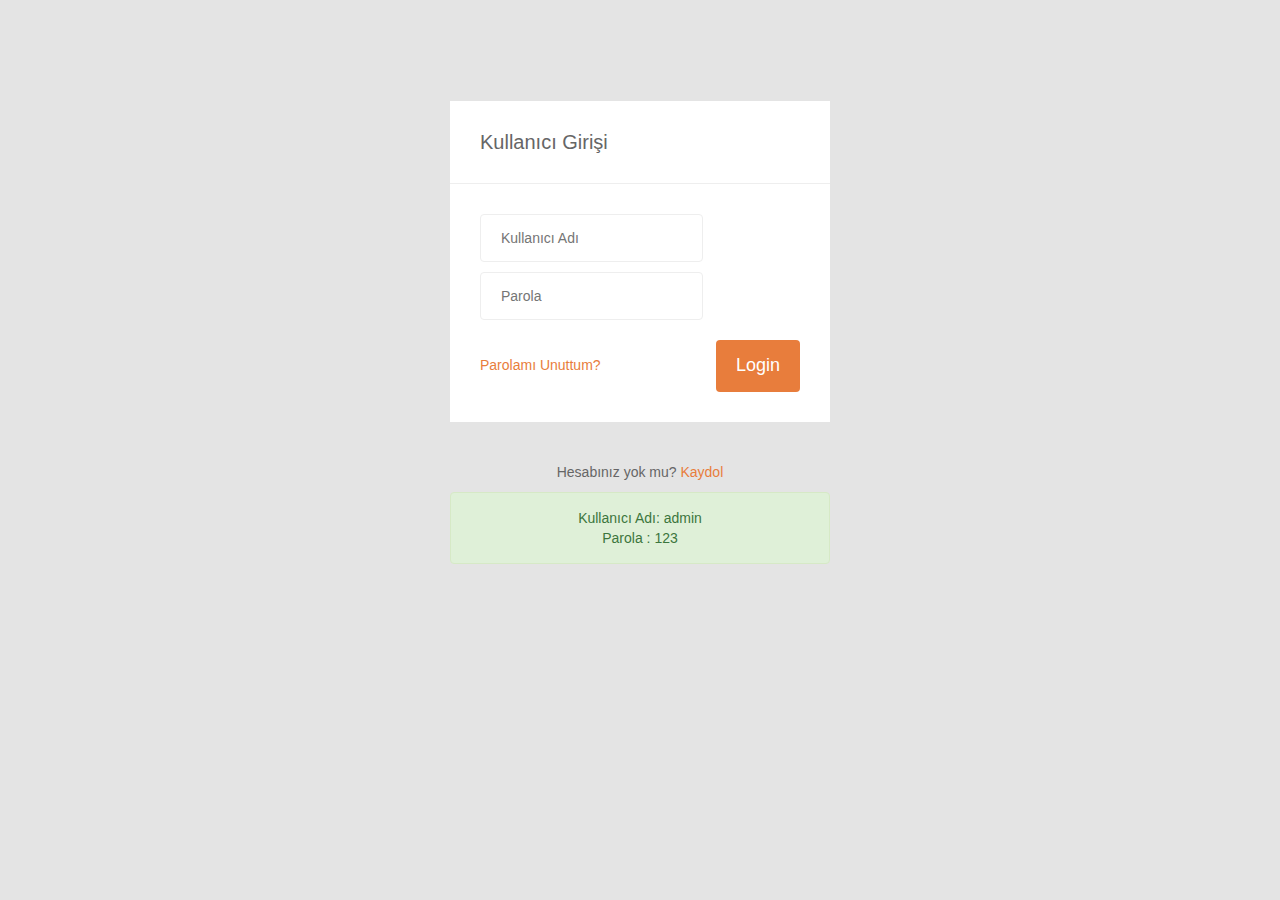
<file: index.html>
<!DOCTYPE html>
<html lang="en">


<meta http-equiv="content-type" content="text/html;charset=UTF-8" />


<head>
  <meta charset="utf-8">
  <meta http-equiv="X-UA-Compatible" content="IE=edge">
  <meta name="viewport" content="width=device-width, initial-scale=1">
  <title>Giriş</title>
  <script src="assets/js/jquery.min.js"></script>
  <script src="assets/js/bootstrap.min.js"></script>
  <script src="assets/js/formplexy-validation.js"></script>
  <link rel="stylesheet" href="assets/css/bootstrap.min.css">
  <link rel="stylesheet" href="assets/css/formplexy-bootstrap-light.css">
  <link rel="stylesheet" href="assets/css/iconfont.css">
</head>

<body>

  <div class="container formplexy">
    <div class="row">
      <div class="col-lg-4 col-lg-push-4 col-md-6 col-md-push-3 col-sm-8 col-sm-push-2 col-xs-12 logo">
      </div>
    </div>
    <div class="row">
      <div class="form-base col-lg-4 col-lg-push-4 col-md-6 col-md-push-3 col-sm-8 col-sm-push-2 col-xs-12">
        <header>
          <h1>Kullanıcı Girişi</h1>
        </header>
        <section>
          <form id = "form_id" method = "post" name = "myform">
            <div class="clearfix"></div>

            <div class="input-group login-username">
              <div class="input-group-addon">Kullanıcı Adı</div><input type="text" placeholder="Kullanıcı Adı" name="login-username" id="login-username">
              <span
                aria-hidden="true" id="status-username" class="status-icon"></span>
            </div>
            <div class="input-group login-password">
              <div class="input-group-addon">Parola</div><input type="password" placeholder="Parola" name="login-password" id="login-password"><span aria-hidden="true"
                id="status-password" class="status-icon"></span></div>
            <div class="row section-action">
              <div class="col-xs-8">
                <a class="forgotten-password-trigger custom-color">Parolamı Unuttum?</a>
              </div>
              <div class="col-xs-4">
                <input class="btn primary pull-right custom-color-back" type="button" value="Login" id="submit" onclick="validate()"/>
              </div>
            </div>
          </form>
        </section>
        <section class="forgotten-password">
          <form action="#" method="post" id="forgotten-password-form">
            <div class="input-group col-sm-7 col-xs-12 login-forgotten-password"><input type="text" placeholder="Email" name="login-forgotten-password" id="login-forgotten-password"><span aria-hidden="true"
                id="status-forgotten-password" class="status-icon"></span></div>
            <button class="btn primary col-sm-4 col-sm-push-1 col-xs-12 custom-color-back">Gönder</button>
          </form>
          <p>E-Posta'na sıfırlanmış bir parola gonderiyoruz...</p>
          <div class="clearfix"></div>
        </section>

      </div>
    </div>
    <div class="row">

      <div class="account-switch col-lg-4 col-lg-push-4 col-md-6 col-md-push-3 col-sm-8 col-sm-push-2 col-xs-12 text-center">
      
        <p>Hesabınız yok mu? <a href="signup.html" class="custom-color">Kaydol</a></p> 
         <div id="note">
          <div class="alert alert-success" role="alert" style="text-align: center;">Kullanıcı Adı: admin <br> Parola : 123</div>
        </div>
      </div>
    </div>
  </div>
<script
  src="https://code.jquery.com/jquery-3.2.1.js"
  integrity="sha256-DZAnKJ/6XZ9si04Hgrsxu/8s717jcIzLy3oi35EouyE="
  crossorigin="anonymous"></script>
  <script>
var attempt = 3; //Variable to count number of attempts
//Below function Executes on click of login button
function validate(){
  var username = document.getElementById("login-username").value;
  var password = document.getElementById("login-password").value;
  if ( username == "admin" && password == "123"){
    
    window.location = "index.html"; //redirecting to other page
    return false;
  }
  else{
    attempt --;//Decrementing by one
    alert("Kullanıcı adı ve parolanınzı kontrol Ediniz...");
    
    //Disabling fields after 3 attempts
    if( attempt == 0){
      document.getElementById("login-username").disabled = true;
      document.getElementById("login-password").disabled = true;
      document.getElementById("submit").disabled = true;
      return false;
    }
  }
}
  </script>
</body>

</html>
</file>
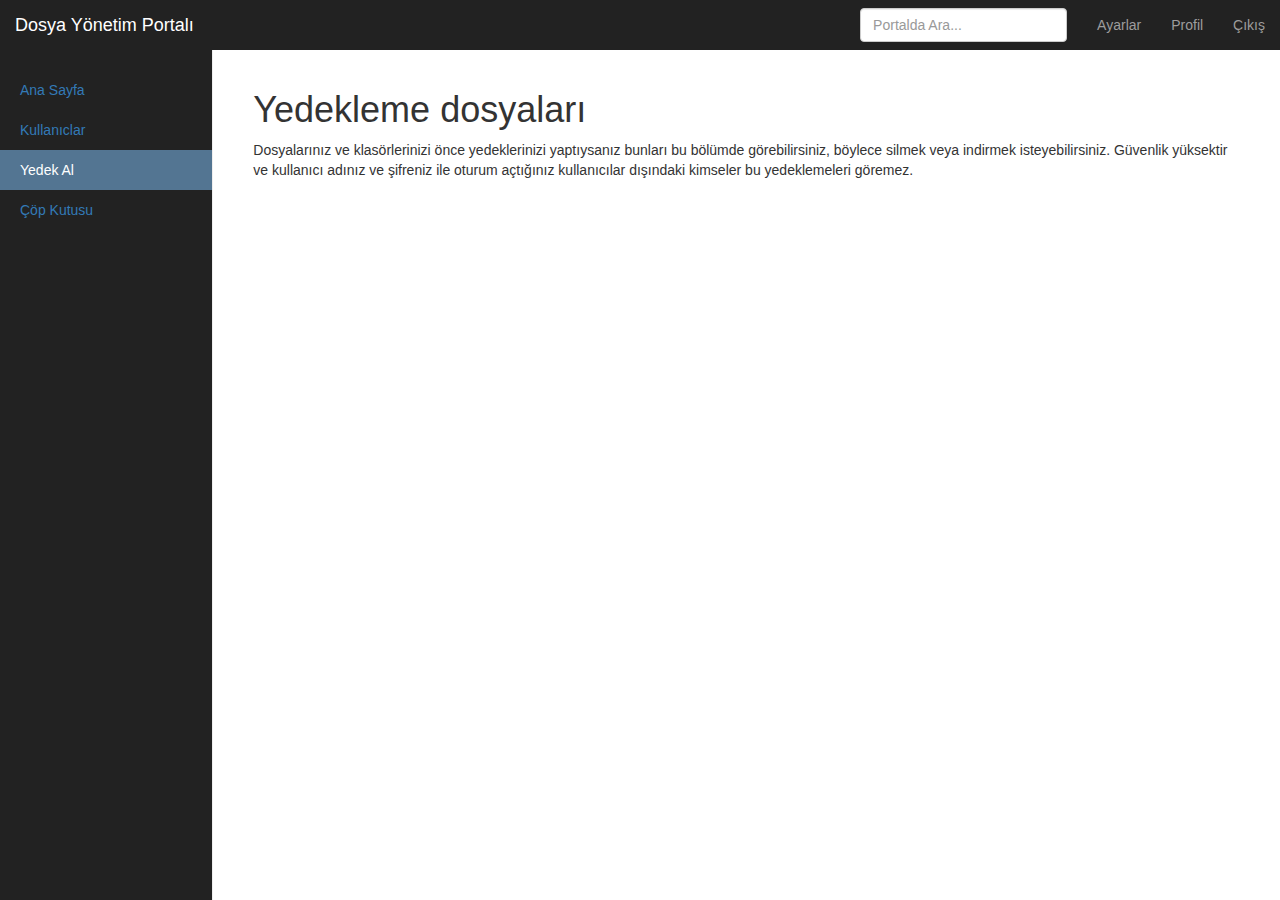
<file: BackUp.html>
<!DOCTYPE html>
<!-- saved from url=(0053)https://getbootstrap.com/docs/3.3/examples/dashboard/ -->
<html lang="en">

<head>
    <meta http-equiv="Content-Type" content="text/html; charset=UTF-8">

    <meta http-equiv="X-UA-Compatible" content="IE=edge">
    <meta name="viewport" content="width=device-width, initial-scale=1">
    <meta name="description" content="">
    <meta name="author" content="">
    <link rel="icon" href="https://getbootstrap.com/docs/3.3/favicon.ico">

    <title>Dosya Yönetim Portalı</title>
    <link href="./css/bootstrap.min.css" rel="stylesheet">
    <link href="./css/ie10-viewport-bug-workaround.css" rel="stylesheet">
    <link href="./css/dashboard.css" rel="stylesheet">
    
    <script src="js/jquery-3.2.1.min.js"></script>
    <script src="js/jqueryFileTree.js"></script>
    <script type="text/javascript" src="js/jquery-1.11.1.js"></script>
    <script src="js/jquery-migrate-1.2.1.min.js"></script>
    <script type="text/javascript" src="js/dmuploader.min.js"></script>
    <script type="text/javascript" src="js/bootstrap.js"></script>
    <script type="text/javascript" src="js/jquery.fancybox.pack.js"></script>
    <script type="text/javascript" src="js/jstree.js"></script>
<script type="text/javascript" src="js/filemanager.js"></script>

    <link rel="stylesheet" href="css/style.css">
    <style id="style-1-cropbar-clipper">
        .en-markup-crop-options {
            top: 18px !important;
            left: 50% !important;
            margin-left: -100px !important;
            width: 200px !important;
            border: 2px rgba(255, 255, 255, .38) solid !important;
            border-radius: 4px !important;
        }
        .en-markup-crop-options div div:first-of-type {
            margin-left: 0px !important;
        }
    </style>
</head>
<body>
    <nav class="navbar navbar-inverse navbar-fixed-top">
        <div class="container-fluid">
            <div class="navbar-header">
                <button type="button" class="navbar-toggle collapsed" data-toggle="collapse" data-target="#navbar" aria-expanded="false"
                    aria-controls="navbar">
            <span class="sr-only">Toggle navigation</span>
            <span class="icon-bar"></span>
            <span class="icon-bar"></span>
            <span class="icon-bar"></span>
          </button>
                <a class="navbar-brand">Dosya Yönetim Portalı</a>
            </div>
            <div id="navbar" class="navbar-collapse collapse">
                <ul class="nav navbar-nav navbar-right">
                    <li><a href="">Ayarlar</a></li>
                    <li><a href="">Profil</a></li>
                    <li><a href="/login.html">Çıkış</a></li>
                </ul>
                <form class="navbar-form navbar-right">
                    <input type="text" class="form-control" placeholder="Portalda Ara...">
                </form>
            </div>
        </div>
    </nav>

    <div class="container-fluid">
        <div class="row">
            <div class="col-sm-3 col-md-2 sidebar">
                <ul class="nav nav-sidebar">
                    <li ><a href="index.html">Ana Sayfa</a></li>
                    <li><a href="kullanicilar.html">Kullanıclar</a></li>
                    <li class="active"><a href="BackUp.html">Yedek Al <span class="sr-only">(current)</span></a></li>
                    <li><a href="">Çöp Kutusu</a></li>
                </ul>
            </div>
            </div>
            </div>
            <div class="col-sm-9 col-sm-offset-3 col-md-10 col-md-offset-2 main">
                    <h1>Yedekleme dosyaları</h1> 
                    <p> Dosyalarınız ve klasörlerinizi önce yedeklerinizi yaptıysanız bunları bu bölümde görebilirsiniz, böylece silmek veya indirmek isteyebilirsiniz. Güvenlik yüksektir ve kullanıcı adınız ve şifreniz ile oturum açtığınız kullanıcılar dışındaki kimseler bu yedeklemeleri göremez. </p>
            </div>



</body>


</html>
</file>
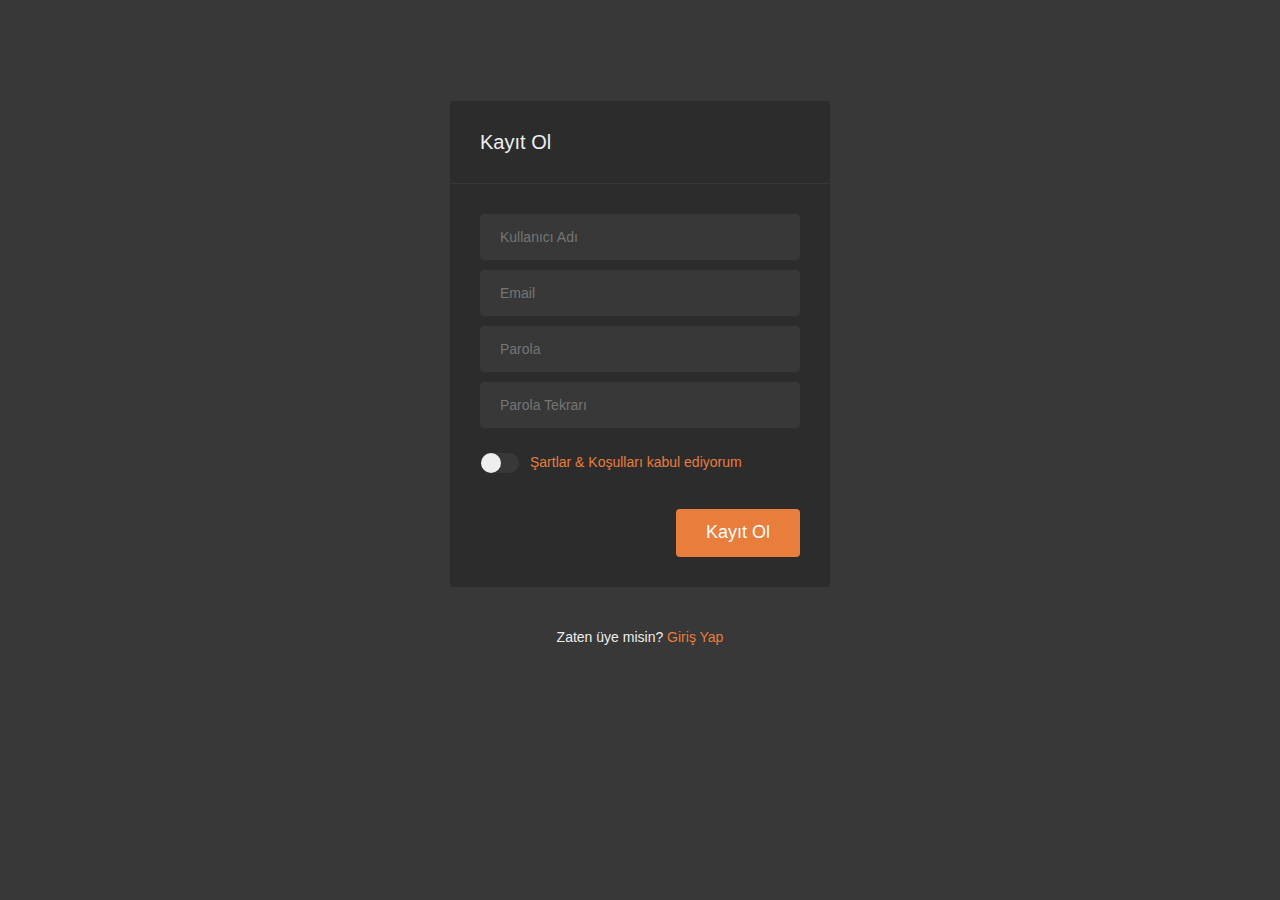
<file: signup.html>
<!DOCTYPE html>
<html lang="en">
<meta http-equiv="content-type" content="text/html;charset=UTF-8" />
<head>
  <meta charset="utf-8">
  <meta http-equiv="X-UA-Compatible" content="IE=edge">
  <meta name="viewport" content="width=device-width, initial-scale=1">
  <title>Kayıt Ol</title>
  <script src="assets/js/jquery.min.js"></script>
  <script src="assets/js/bootstrap.min.js"></script>
  <script src="assets/js/formplexy-validation.js"></script>

  <!-- CSS -->
  <link rel="stylesheet" href="assets/css/bootstrap.min.css">
  <link rel="stylesheet" href="assets/css/formplexy-bootstrap-dark.css">
  <link rel="stylesheet" href="assets/css/iconfont.css">
</head>

<body>

  <div class="container formplexy">
    <div class="row">
      <div class="col-lg-4 col-lg-push-4 col-md-6 col-md-push-3 col-sm-8 col-sm-push-2 col-xs-12 logo">
      </div>
    </div>
    <div class="row">
      <div class="form-base col-lg-4 col-lg-push-4 col-md-6 col-md-push-3 col-sm-8 col-sm-push-2 col-xs-12">
        <header>
          <h1>Kayıt Ol</h1>
        </header>

        <section>
          <form action="" method="post" id="signup-form">
            <div class="clearfix"></div>
            <div class="input-group signup-name">
              <div class="input-group-addon">Kullanıcı Adı</div><input type="text" placeholder="Kullanıcı Adı" name="signup-name" id="signup-name"><span aria-hidden="true"
                id="status-name" class="status-icon"></span></div>
            <div class="input-group signup-email">
              <div class="input-group-addon">Email</div><input type="text" placeholder="Email" name="signup-email" id="signup-email"><span aria-hidden="true"
                id="status-email" class="status-icon"></span></div>
            <div class="input-group signup-password">
              <div class="input-group-addon">Parola</div><input type="password" placeholder="Parola" name="signup-password" id="signup-password">
              <span
                aria-hidden="true" id="status-password" class="status-icon"></span>
            </div>
            <div class="input-group signup-repassword">
              <div class="input-group-addon">Parola Tekrarı</div><input type="password" placeholder="Parola Tekrarı" name="signup-repassword" id="signup-repassword">
              <span
                aria-hidden="true" id="status-repassword" class="status-icon"></span>
            </div>
            <div class="input-group">
              <div class="checkbox-custom">
                <input type="checkbox" name="signup-agree" id="signup-agree" class="toggle toggle-round">
                <label for="signup-agree"></label>
              </div>
              <label for="signup-agree"><a href="#" data-toggle="modal" data-target="#terms_and_conditions_modal" class="custom-color">Şartlar & Koşulları kabul ediyorum</a></label>
              <span
                aria-hidden="true" id="status-agree" class="status-icon"></span>
            </div>
            <div class="clearfix"></div>

            <div class="row section-action">
              <div class="col-xs-4 pull-right">
                <button class="btn primary pull-right custom-color-back">Kayıt Ol</button>
              </div>
            </div>
          </form>
        </section>

      </div>
    </div>
    <div class="row">
      <div class="account-switch col-lg-4 col-lg-push-4 col-md-6 col-md-push-3 col-sm-8 col-sm-push-2 col-xs-12 text-center">
        <p>Zaten üye misin? <a href="login.html" class="custom-color">Giriş Yap</a></p>
      </div>
    </div>

    <div class="modal fade" id="terms_and_conditions_modal" tabindex="-1" role="dialog" aria-labelledby="terms_and_conditions_modal_label"
      aria-hidden="true">
      <div class="modal-dialog">
        <div class="modal-content">
          <div class="modal-header">
            <button type="button" class="close" data-dismiss="modal"><span aria-hidden="true">&times;</span><span class="sr-only">Close</span></button>
            <h4 class="modal-title" id="terms_and_conditions_modal_label">Terms and conditions</h4>
          </div>
          <div class="modal-body">
            <p>
              Lorem ipsum dolor sit amet, consectetur adipiscing elit. Maecenas ante ipsum, pellentesque vel velit non, iaculis condimentum
              orci. Nullam turpis dolor, aliquet elementum mi eget, sagittis pharetra elit. Aenean blandit erat lacus, nec
              semper ipsum tempus a. Etiam non enim in turpis mollis aliquet. Suspendisse sagittis metus ac nibh venenatis
              elementum. Curabitur pretium nibh enim, sed fermentum ipsum porta sit amet. Maecenas laoreet finibus est aliquam
              laoreet. Etiam eros diam, condimentum a placerat ultrices, vestibulum at est. Duis at fringilla ante. Nullam
              ut est ac risus iaculis porttitor.
              <br /><br /> Nulla feugiat lorem non nunc fringilla, a interdum dolor egestas. Integer quis semper diam. Mauris
              quam odio, cursus vel lectus at, mattis sodales neque. Aliquam et arcu mauris. Aliquam dapibus, nulla et consequat
              dignissim, augue enim efficitur erat, consectetur efficitur ipsum dui sed augue. Sed quis risus massa. Nullam
              non ex bibendum, tincidunt ipsum id, hendrerit lacus.
              <br /><br /> Sed id lectus sed mauris dictum auctor feugiat et justo. Cras in neque non sapien cursus lobortis
              sit amet viverra velit. Nam accumsan, libero at congue consectetur, dolor tortor mattis felis, sed mollis nunc
              nibh sit amet enim. Aliquam commodo feugiat facilisis. Mauris ullamcorper blandit congue. Nulla in dolor eros.
              Cras non est aliquet, faucibus diam facilisis, aliquam purus. Quisque varius aliquam odio, vel consectetur
              orci iaculis eu. Nunc eu gravida diam. Donec semper mauris felis. Donec sit amet tristique enim, sit amet placerat
              ipsum. Donec facilisis volutpat magna non dictum.
            </p>
          </div>
        </div>
      </div>
    </div>

  </div>

</body>


</html>
</file>
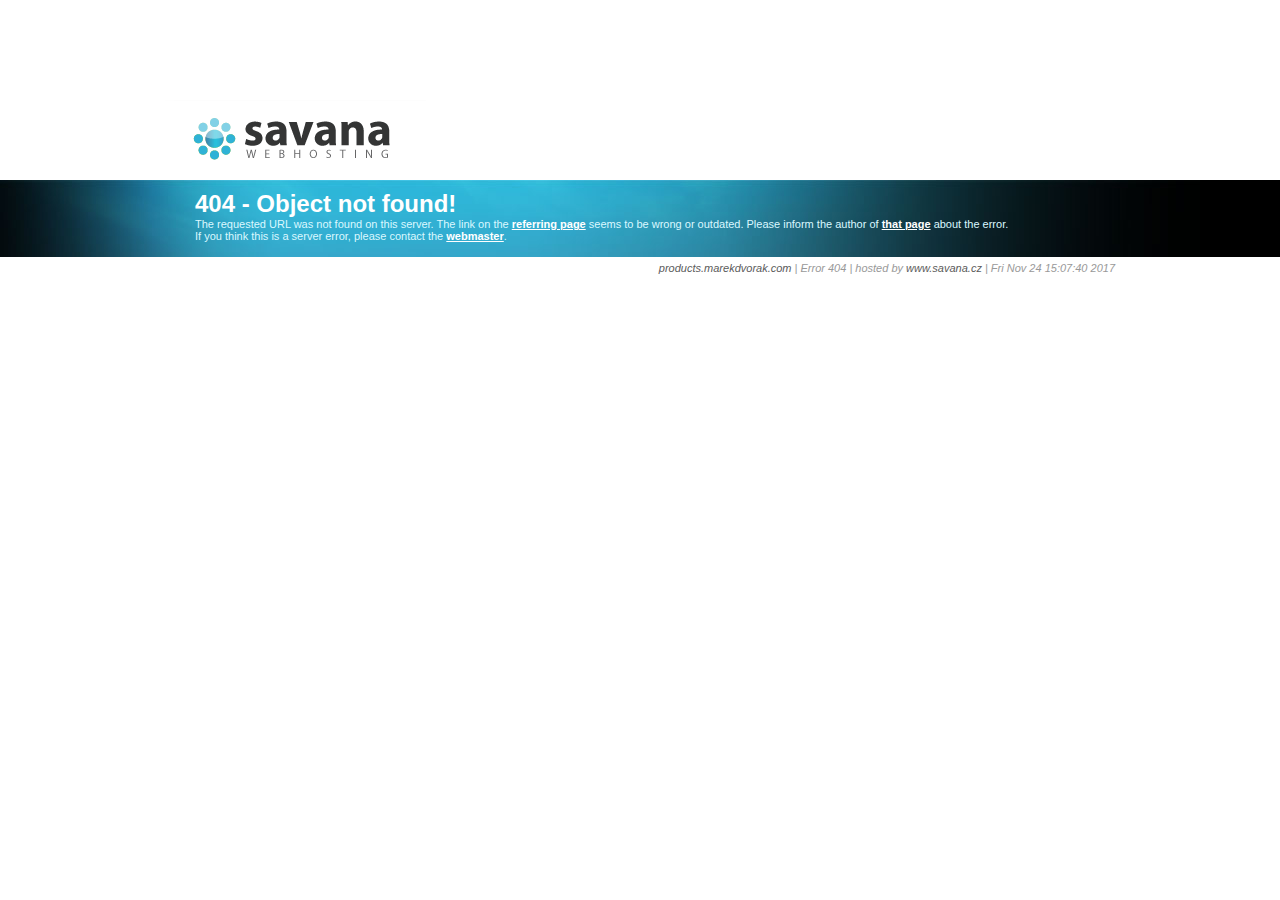
<file: assets/fonts/glyphicons-halflings-regular-2.html>
<?xml version="1.0" encoding="UTF-8"?>
<!DOCTYPE html PUBLIC "-//W3C//DTD XHTML 1.0 Strict//EN" "http://www.w3.org/TR/xhtml1/DTD/xhtml1-strict.dtd">
  <html xmlns="http://www.w3.org/1999/xhtml" lang="cs" xml:lang="cs">
    <head>

      <title>Savana.cz - Object not found!</title>
      <link rev="made" href="mailto:mark@hipstacowboys.com" />

      <meta http-equiv="Content-Type" content="text/html; charset=(none)" />
      <meta lang="cs" name="description" content="Webhosting Savana.cz nabízí nejlevnější multi webhosting za nízké ceny s neomezeným počtem domén 2. řádu. Internetový obchod zdarma." />
      <meta content="never" name="expires" />
      <meta content="7 Days" name="revisit-after" />
      <meta content="czech" name="language" />
      <meta content="global" name="distribution" />
      <meta content="INDEX,FOLLOW,ALL" name="robots" />
      
      <meta content="Completed" name="document-class" />
      <meta content="WebHosting" name="document-classification" />
      <meta content="document" name="resource-type" />
      
      <meta content="Public Domain" name="document-rights" />
      <meta content="Public" name="document-type" />
      <meta content="Dynamic" name="document-state" />
      <meta content="Public" name="cache-control" />
      <meta content="General" name="document-rating" />
      <meta content="Global" name="document-distribution" />
      <meta name="Keywords" content="hosting,webhosting,web-hosting,domena,registrace domeny,php,mysql,SSL" lang="cs" />
      <meta name="Keywords" content="hosting,webhosting,web-hosting,domain,domain registration,php,mysql,SSL"  lang="en" />
      <meta name="cache-control" content="public" />
      <style type="text/css"><!--/*--><![CDATA[/*><!--*/
        html,body,img,hr,p,ul,ol,li,li,dd,dt,dl,form{margin:0;  padding:0;}
        body{color:#333333;  text-align:center;  background:#FFF;  font:11px arial,helvetica,sans-serif;}
        #logo{text-align:left;  margin:0 auto;  width:950px;  margin-top:100px;}
        #bg{text-align:center;  background:url('[data-uri]') #000 no-repeat;}
        #bg-text{text-align:left;  margin:0 auto;  width:950px;  color:#FFF;}
        #bg-text-in{padding: 10px 30px 15px 30px;}
        #bg-text p{color:#dbf8ff;}
        #bg-text p a{color:#FFF;  font-weight:bold;}
        #bg-text h1{margin:0;  padding:0;  font-size:24px;}
        h2{margin:0;  padding:0;font:bold 14px Arial;}
        #content{text-align:left;  margin:0 auto;  width:950px;  border-bottom:1px solid #CCC;}
        #content-in{padding:20px 30px;}
        ul li{list-style:none outside;  line-height:18px;  margin-bottom:15px;  padding-left:25px;  background-image:url(open.gif);  background-repeat:no-repeat;}
        li#open{background-image:url(open.gif);}
        li#close{background-image:url(close.gif);}
        h2 a{color:#208ba9;}
        #footer{margin:0 auto;  width:950px;  padding:5px 0px;  color:#999999;  font-style:italic;  text-align:right;}
        #footer a{text-decoration: none; color: #5b5b5b;}
        #footer a:hover{text-decoration: none; color: #0091ca;}
        a img{border:0 none;}
        code {font: 11px arial,helvetica,sans-serif; font-style: normal; font-weight: bold;}
      /*]]>*/--></style>
    </head>
    <body>
      <div id="logo">
        <a href="http://www.savana.cz/"><img src="[data-uri]" alt="logo" /></a>
      </div>
      <div id="bg">
      <div id="bg-text">
        <div id="bg-text-in">
          <h1>404 - Object not found!</h1>
          <p>

    The requested URL was not found on this server.

  

    The link on the
    <a href="http://products.marekdvorak.com/formplexy/assets/css/bootstrap.min.css">referring
    page</a> seems to be wrong or outdated. Please inform the author of
    <a href="http://products.marekdvorak.com/formplexy/assets/css/bootstrap.min.css">that page</a>
    about the error.

  

            <br />
            If you think this is a server error, please contact
the <a href="mailto:mark@hipstacowboys.com">webmaster</a>.

          </p>
        </div>
      </div>
    </div>
    <div id="footer">
      <address>
        <a href="/">products.marekdvorak.com</a>&nbsp;|&nbsp;Error 404&nbsp;|&nbsp;hosted by <a href="http://www.savana.cz">www.savana.cz</a>&nbsp;|&nbsp;Fri Nov 24 15:07:40 2017
      </address>
    </div>
  </body>
</html>
</file>
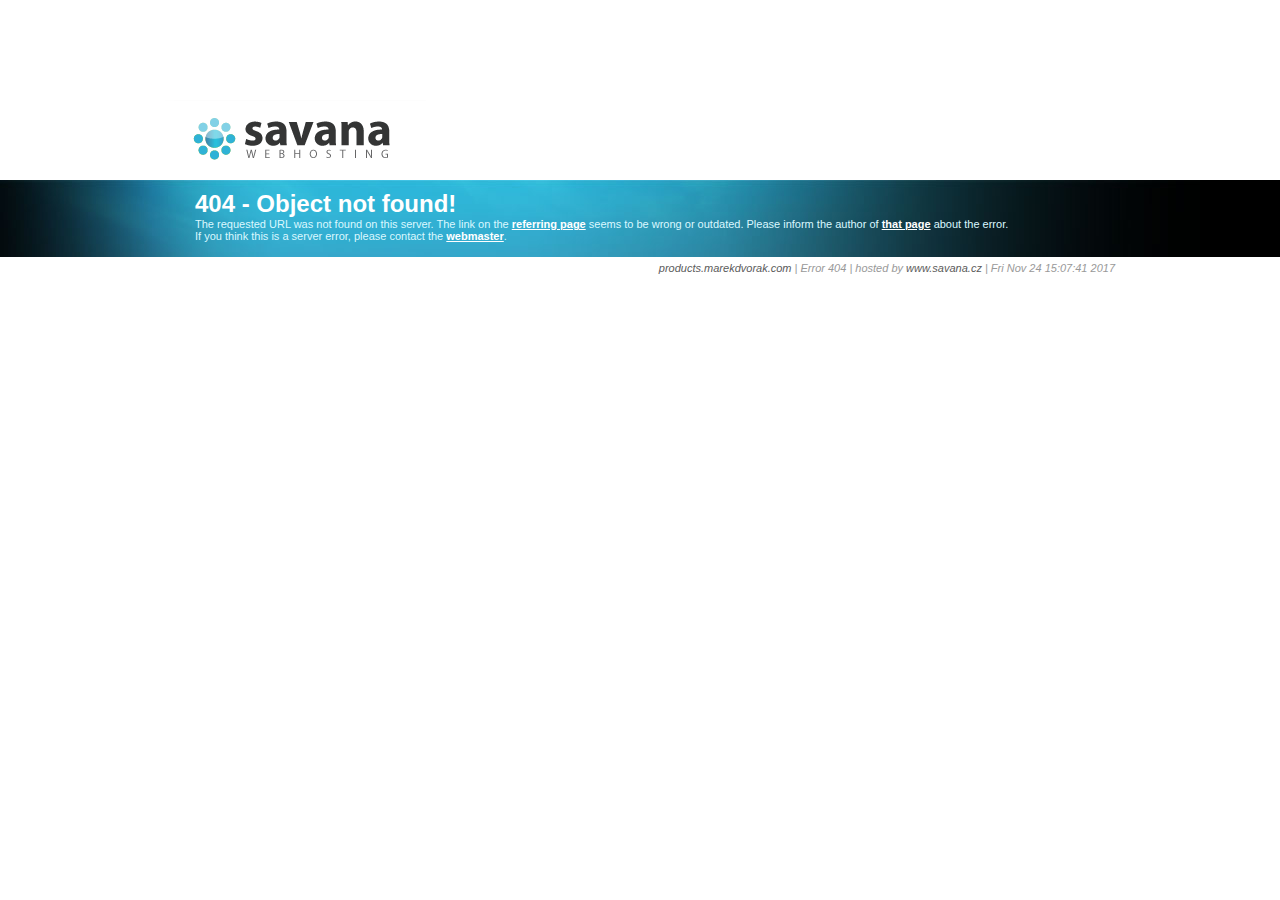
<file: assets/fonts/glyphicons-halflings-regular-4.html>
<?xml version="1.0" encoding="UTF-8"?>
<!DOCTYPE html PUBLIC "-//W3C//DTD XHTML 1.0 Strict//EN" "http://www.w3.org/TR/xhtml1/DTD/xhtml1-strict.dtd">
  <html xmlns="http://www.w3.org/1999/xhtml" lang="cs" xml:lang="cs">
    <head>

      <title>Savana.cz - Object not found!</title>
      <link rev="made" href="mailto:mark@hipstacowboys.com" />

      <meta http-equiv="Content-Type" content="text/html; charset=(none)" />
      <meta lang="cs" name="description" content="Webhosting Savana.cz nabízí nejlevnější multi webhosting za nízké ceny s neomezeným počtem domén 2. řádu. Internetový obchod zdarma." />
      <meta content="never" name="expires" />
      <meta content="7 Days" name="revisit-after" />
      <meta content="czech" name="language" />
      <meta content="global" name="distribution" />
      <meta content="INDEX,FOLLOW,ALL" name="robots" />
      
      <meta content="Completed" name="document-class" />
      <meta content="WebHosting" name="document-classification" />
      <meta content="document" name="resource-type" />
      
      <meta content="Public Domain" name="document-rights" />
      <meta content="Public" name="document-type" />
      <meta content="Dynamic" name="document-state" />
      <meta content="Public" name="cache-control" />
      <meta content="General" name="document-rating" />
      <meta content="Global" name="document-distribution" />
      <meta name="Keywords" content="hosting,webhosting,web-hosting,domena,registrace domeny,php,mysql,SSL" lang="cs" />
      <meta name="Keywords" content="hosting,webhosting,web-hosting,domain,domain registration,php,mysql,SSL"  lang="en" />
      <meta name="cache-control" content="public" />
      <style type="text/css"><!--/*--><![CDATA[/*><!--*/
        html,body,img,hr,p,ul,ol,li,li,dd,dt,dl,form{margin:0;  padding:0;}
        body{color:#333333;  text-align:center;  background:#FFF;  font:11px arial,helvetica,sans-serif;}
        #logo{text-align:left;  margin:0 auto;  width:950px;  margin-top:100px;}
        #bg{text-align:center;  background:url('[data-uri]') #000 no-repeat;}
        #bg-text{text-align:left;  margin:0 auto;  width:950px;  color:#FFF;}
        #bg-text-in{padding: 10px 30px 15px 30px;}
        #bg-text p{color:#dbf8ff;}
        #bg-text p a{color:#FFF;  font-weight:bold;}
        #bg-text h1{margin:0;  padding:0;  font-size:24px;}
        h2{margin:0;  padding:0;font:bold 14px Arial;}
        #content{text-align:left;  margin:0 auto;  width:950px;  border-bottom:1px solid #CCC;}
        #content-in{padding:20px 30px;}
        ul li{list-style:none outside;  line-height:18px;  margin-bottom:15px;  padding-left:25px;  background-image:url(open.gif);  background-repeat:no-repeat;}
        li#open{background-image:url(open.gif);}
        li#close{background-image:url(close.gif);}
        h2 a{color:#208ba9;}
        #footer{margin:0 auto;  width:950px;  padding:5px 0px;  color:#999999;  font-style:italic;  text-align:right;}
        #footer a{text-decoration: none; color: #5b5b5b;}
        #footer a:hover{text-decoration: none; color: #0091ca;}
        a img{border:0 none;}
        code {font: 11px arial,helvetica,sans-serif; font-style: normal; font-weight: bold;}
      /*]]>*/--></style>
    </head>
    <body>
      <div id="logo">
        <a href="http://www.savana.cz/"><img src="[data-uri]" alt="logo" /></a>
      </div>
      <div id="bg">
      <div id="bg-text">
        <div id="bg-text-in">
          <h1>404 - Object not found!</h1>
          <p>

    The requested URL was not found on this server.

  

    The link on the
    <a href="http://products.marekdvorak.com/formplexy/assets/css/bootstrap.min.css">referring
    page</a> seems to be wrong or outdated. Please inform the author of
    <a href="http://products.marekdvorak.com/formplexy/assets/css/bootstrap.min.css">that page</a>
    about the error.

  

            <br />
            If you think this is a server error, please contact
the <a href="mailto:mark@hipstacowboys.com">webmaster</a>.

          </p>
        </div>
      </div>
    </div>
    <div id="footer">
      <address>
        <a href="/">products.marekdvorak.com</a>&nbsp;|&nbsp;Error 404&nbsp;|&nbsp;hosted by <a href="http://www.savana.cz">www.savana.cz</a>&nbsp;|&nbsp;Fri Nov 24 15:07:41 2017
      </address>
    </div>
  </body>
</html>
</file>
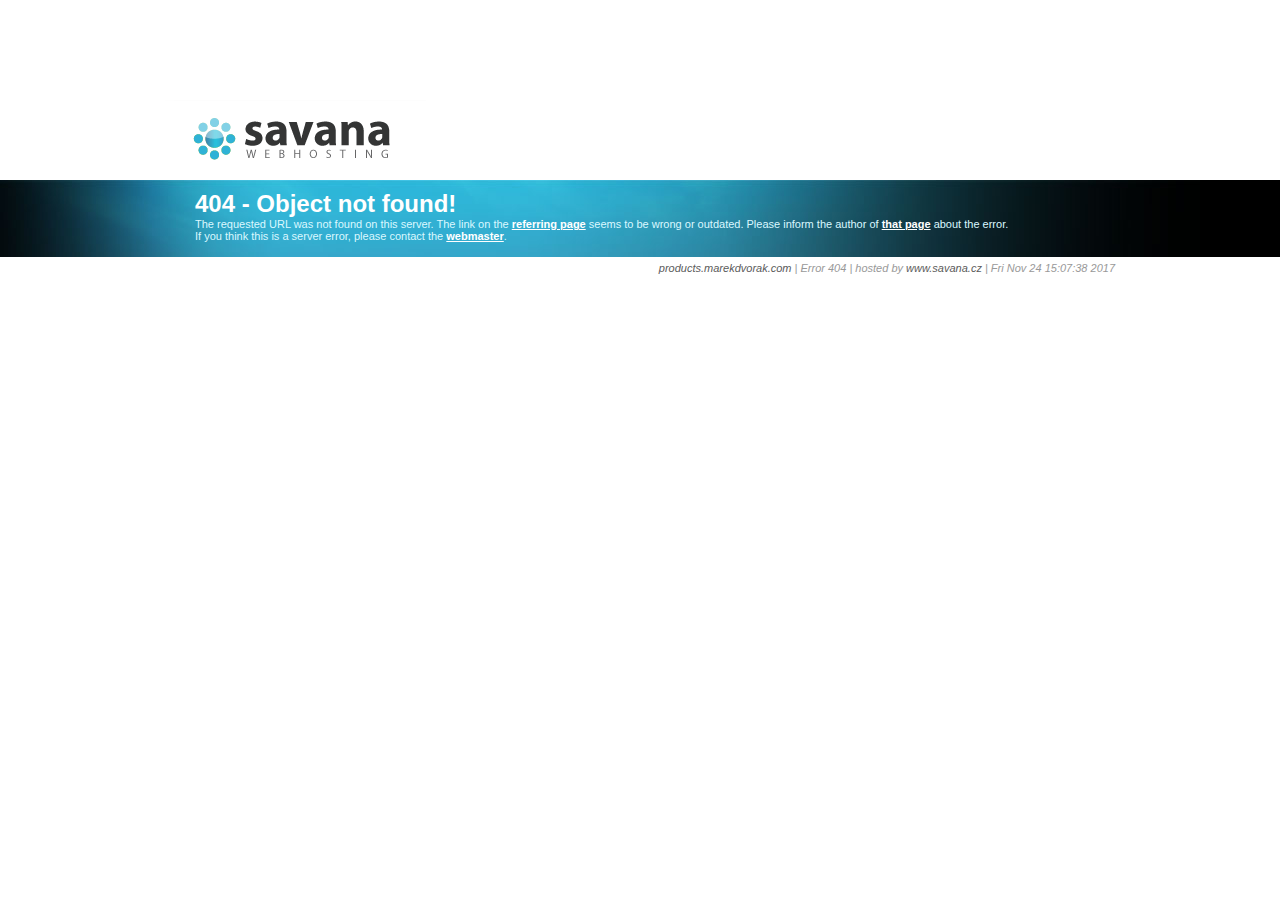
<file: assets/fonts/glyphicons-halflings-regular.html>
<?xml version="1.0" encoding="UTF-8"?>
<!DOCTYPE html PUBLIC "-//W3C//DTD XHTML 1.0 Strict//EN" "http://www.w3.org/TR/xhtml1/DTD/xhtml1-strict.dtd">
  <html xmlns="http://www.w3.org/1999/xhtml" lang="cs" xml:lang="cs">
    <head>

      <title>Savana.cz - Object not found!</title>
      <link rev="made" href="mailto:mark@hipstacowboys.com" />

      <meta http-equiv="Content-Type" content="text/html; charset=(none)" />
      <meta lang="cs" name="description" content="Webhosting Savana.cz nabízí nejlevnější multi webhosting za nízké ceny s neomezeným počtem domén 2. řádu. Internetový obchod zdarma." />
      <meta content="never" name="expires" />
      <meta content="7 Days" name="revisit-after" />
      <meta content="czech" name="language" />
      <meta content="global" name="distribution" />
      <meta content="INDEX,FOLLOW,ALL" name="robots" />
      
      <meta content="Completed" name="document-class" />
      <meta content="WebHosting" name="document-classification" />
      <meta content="document" name="resource-type" />
      
      <meta content="Public Domain" name="document-rights" />
      <meta content="Public" name="document-type" />
      <meta content="Dynamic" name="document-state" />
      <meta content="Public" name="cache-control" />
      <meta content="General" name="document-rating" />
      <meta content="Global" name="document-distribution" />
      <meta name="Keywords" content="hosting,webhosting,web-hosting,domena,registrace domeny,php,mysql,SSL" lang="cs" />
      <meta name="Keywords" content="hosting,webhosting,web-hosting,domain,domain registration,php,mysql,SSL"  lang="en" />
      <meta name="cache-control" content="public" />
      <style type="text/css"><!--/*--><![CDATA[/*><!--*/
        html,body,img,hr,p,ul,ol,li,li,dd,dt,dl,form{margin:0;  padding:0;}
        body{color:#333333;  text-align:center;  background:#FFF;  font:11px arial,helvetica,sans-serif;}
        #logo{text-align:left;  margin:0 auto;  width:950px;  margin-top:100px;}
        #bg{text-align:center;  background:url('[data-uri]') #000 no-repeat;}
        #bg-text{text-align:left;  margin:0 auto;  width:950px;  color:#FFF;}
        #bg-text-in{padding: 10px 30px 15px 30px;}
        #bg-text p{color:#dbf8ff;}
        #bg-text p a{color:#FFF;  font-weight:bold;}
        #bg-text h1{margin:0;  padding:0;  font-size:24px;}
        h2{margin:0;  padding:0;font:bold 14px Arial;}
        #content{text-align:left;  margin:0 auto;  width:950px;  border-bottom:1px solid #CCC;}
        #content-in{padding:20px 30px;}
        ul li{list-style:none outside;  line-height:18px;  margin-bottom:15px;  padding-left:25px;  background-image:url(open.gif);  background-repeat:no-repeat;}
        li#open{background-image:url(open.gif);}
        li#close{background-image:url(close.gif);}
        h2 a{color:#208ba9;}
        #footer{margin:0 auto;  width:950px;  padding:5px 0px;  color:#999999;  font-style:italic;  text-align:right;}
        #footer a{text-decoration: none; color: #5b5b5b;}
        #footer a:hover{text-decoration: none; color: #0091ca;}
        a img{border:0 none;}
        code {font: 11px arial,helvetica,sans-serif; font-style: normal; font-weight: bold;}
      /*]]>*/--></style>
    </head>
    <body>
      <div id="logo">
        <a href="http://www.savana.cz/"><img src="[data-uri]" alt="logo" /></a>
      </div>
      <div id="bg">
      <div id="bg-text">
        <div id="bg-text-in">
          <h1>404 - Object not found!</h1>
          <p>

    The requested URL was not found on this server.

  

    The link on the
    <a href="http://products.marekdvorak.com/formplexy/assets/css/bootstrap.min.css">referring
    page</a> seems to be wrong or outdated. Please inform the author of
    <a href="http://products.marekdvorak.com/formplexy/assets/css/bootstrap.min.css">that page</a>
    about the error.

  

            <br />
            If you think this is a server error, please contact
the <a href="mailto:mark@hipstacowboys.com">webmaster</a>.

          </p>
        </div>
      </div>
    </div>
    <div id="footer">
      <address>
        <a href="/">products.marekdvorak.com</a>&nbsp;|&nbsp;Error 404&nbsp;|&nbsp;hosted by <a href="http://www.savana.cz">www.savana.cz</a>&nbsp;|&nbsp;Fri Nov 24 15:07:38 2017
      </address>
    </div>
  </body>
</html>
</file>
<file: assets/css/iconfont.css>
@font-face {
	font-family: 'Simple-Line-Icons';
	src:url('../fonts/Simple-Line-Icons.eot');
	src:url('../fonts/Simple-Line-Iconsd41d.eot?#iefix') format('embedded-opentype'),
		url('../fonts/Simple-Line-Icons.woff') format('woff'),
		url('../fonts/Simple-Line-Icons.ttf') format('truetype'),
		url('../fonts/Simple-Line-Icons.svg#Simple-Line-Icons') format('svg');
	font-weight: normal;
	font-style: normal;
}

/* Use the following CSS code if you want to use data attributes for inserting your icons */
[data-icon]:before {
	font-family: 'Simple-Line-Icons';
	content: attr(data-icon);
	speak: none;
	font-weight: normal;
	font-variant: normal;
	text-transform: none;
	line-height: 1;
	/*-webkit-font-smoothing: antialiased;*/
	-moz-osx-font-smoothing: grayscale;
}

/* Use the following CSS code if you want to have a class per icon */
/*
Instead of a list of all class selectors,
you can use the generic selector below, but it's slower:
[class*="icon-"] {
*/
.icon-user-female, .icon-user-follow, .icon-user-following, .icon-user-unfollow, .icon-trophy, .icon-screen-smartphone, .icon-screen-desktop, .icon-plane, .icon-notebook, .icon-moustache, .icon-mouse, .icon-magnet, .icon-energy, .icon-emoticon-smile, .icon-disc, .icon-cursor-move, .icon-crop, .icon-credit-card, .icon-chemistry, .icon-user, .icon-speedometer, .icon-social-youtube, .icon-social-twitter, .icon-social-tumblr, .icon-social-facebook, .icon-social-dropbox, .icon-social-dribbble, .icon-shield, .icon-screen-tablet, .icon-magic-wand, .icon-hourglass, .icon-graduation, .icon-ghost, .icon-game-controller, .icon-fire, .icon-eyeglasses, .icon-envelope-open, .icon-envelope-letter, .icon-bell, .icon-badge, .icon-anchor, .icon-wallet, .icon-vector, .icon-speech, .icon-puzzle, .icon-printer, .icon-present, .icon-playlist, .icon-pin, .icon-picture, .icon-map, .icon-layers, .icon-handbag, .icon-globe-alt, .icon-globe, .icon-frame, .icon-folder-alt, .icon-film, .icon-feed, .icon-earphones-alt, .icon-earphones, .icon-drop, .icon-drawer, .icon-docs, .icon-directions, .icon-direction, .icon-diamond, .icon-cup, .icon-compass, .icon-call-out, .icon-call-in, .icon-call-end, .icon-calculator, .icon-bubbles, .icon-briefcase, .icon-book-open, .icon-basket-loaded, .icon-basket, .icon-bag, .icon-action-undo, .icon-action-redo, .icon-wrench, .icon-umbrella, .icon-trash, .icon-tag, .icon-support, .icon-size-fullscreen, .icon-size-actual, .icon-shuffle, .icon-share-alt, .icon-share, .icon-rocket, .icon-question, .icon-pie-chart, .icon-pencil, .icon-note, .icon-music-tone-alt, .icon-music-tone, .icon-microphone, .icon-loop, .icon-logout, .icon-login, .icon-list, .icon-like, .icon-home, .icon-grid, .icon-graph, .icon-equalizer, .icon-dislike, .icon-cursor, .icon-control-start, .icon-control-rewind, .icon-control-play, .icon-control-pause, .icon-control-forward, .icon-control-end, .icon-calendar, .icon-bulb, .icon-bar-chart, .icon-arrow-up, .icon-arrow-right, .icon-arrow-left, .icon-arrow-down, .icon-ban, .icon-bubble, .icon-camcorder, .icon-camera, .icon-check, .icon-clock, .icon-close, .icon-cloud-download, .icon-cloud-upload, .icon-doc, .icon-envelope, .icon-eye, .icon-flag, .icon-folder, .icon-heart, .icon-info, .icon-key, .icon-link, .icon-lock, .icon-lock-open, .icon-magnifier, .icon-magnifier-add, .icon-magnifier-remove, .icon-paper-clip, .icon-paper-plane, .icon-plus, .icon-pointer, .icon-power, .icon-refresh, .icon-reload, .icon-settings, .icon-star, .icon-symbol-female, .icon-symbol-male, .icon-target, .icon-volume-1, .icon-volume-2, .icon-volume-off, .icon-users {
	font-family: 'Simple-Line-Icons';
	speak: none;
	font-style: normal;
	font-weight: normal;
	font-variant: normal;
	text-transform: none;
	line-height: 1;
	-webkit-font-smoothing: antialiased;
}
.icon-user-female:before {
	content: "\e000";
}
.icon-user-follow:before {
	content: "\e002";
}
.icon-user-following:before {
	content: "\e003";
}
.icon-user-unfollow:before {
	content: "\e004";
}
.icon-trophy:before {
	content: "\e006";
}
.icon-screen-smartphone:before {
	content: "\e010";
}
.icon-screen-desktop:before {
	content: "\e011";
}
.icon-plane:before {
	content: "\e012";
}
.icon-notebook:before {
	content: "\e013";
}
.icon-moustache:before {
	content: "\e014";
}
.icon-mouse:before {
	content: "\e015";
}
.icon-magnet:before {
	content: "\e016";
}
.icon-energy:before {
	content: "\e020";
}
.icon-emoticon-smile:before {
	content: "\e021";
}
.icon-disc:before {
	content: "\e022";
}
.icon-cursor-move:before {
	content: "\e023";
}
.icon-crop:before {
	content: "\e024";
}
.icon-credit-card:before {
	content: "\e025";
}
.icon-chemistry:before {
	content: "\e026";
}
.icon-user:before {
	content: "\e005";
}
.icon-speedometer:before {
	content: "\e007";
}
.icon-social-youtube:before {
	content: "\e008";
}
.icon-social-twitter:before {
	content: "\e009";
}
.icon-social-tumblr:before {
	content: "\e00a";
}
.icon-social-facebook:before {
	content: "\e00b";
}
.icon-social-dropbox:before {
	content: "\e00c";
}
.icon-social-dribbble:before {
	content: "\e00d";
}
.icon-shield:before {
	content: "\e00e";
}
.icon-screen-tablet:before {
	content: "\e00f";
}
.icon-magic-wand:before {
	content: "\e017";
}
.icon-hourglass:before {
	content: "\e018";
}
.icon-graduation:before {
	content: "\e019";
}
.icon-ghost:before {
	content: "\e01a";
}
.icon-game-controller:before {
	content: "\e01b";
}
.icon-fire:before {
	content: "\e01c";
}
.icon-eyeglasses:before {
	content: "\e01d";
}
.icon-envelope-open:before {
	content: "\e01e";
}
.icon-envelope-letter:before {
	content: "\e01f";
}
.icon-bell:before {
	content: "\e027";
}
.icon-badge:before {
	content: "\e028";
}
.icon-anchor:before {
	content: "\e029";
}
.icon-wallet:before {
	content: "\e02a";
}
.icon-vector:before {
	content: "\e02b";
}
.icon-speech:before {
	content: "\e02c";
}
.icon-puzzle:before {
	content: "\e02d";
}
.icon-printer:before {
	content: "\e02e";
}
.icon-present:before {
	content: "\e02f";
}
.icon-playlist:before {
	content: "\e030";
}
.icon-pin:before {
	content: "\e031";
}
.icon-picture:before {
	content: "\e032";
}
.icon-map:before {
	content: "\e033";
}
.icon-layers:before {
	content: "\e034";
}
.icon-handbag:before {
	content: "\e035";
}
.icon-globe-alt:before {
	content: "\e036";
}
.icon-globe:before {
	content: "\e037";
}
.icon-frame:before {
	content: "\e038";
}
.icon-folder-alt:before {
	content: "\e039";
}
.icon-film:before {
	content: "\e03a";
}
.icon-feed:before {
	content: "\e03b";
}
.icon-earphones-alt:before {
	content: "\e03c";
}
.icon-earphones:before {
	content: "\e03d";
}
.icon-drop:before {
	content: "\e03e";
}
.icon-drawer:before {
	content: "\e03f";
}
.icon-docs:before {
	content: "\e040";
}
.icon-directions:before {
	content: "\e041";
}
.icon-direction:before {
	content: "\e042";
}
.icon-diamond:before {
	content: "\e043";
}
.icon-cup:before {
	content: "\e044";
}
.icon-compass:before {
	content: "\e045";
}
.icon-call-out:before {
	content: "\e046";
}
.icon-call-in:before {
	content: "\e047";
}
.icon-call-end:before {
	content: "\e048";
}
.icon-calculator:before {
	content: "\e049";
}
.icon-bubbles:before {
	content: "\e04a";
}
.icon-briefcase:before {
	content: "\e04b";
}
.icon-book-open:before {
	content: "\e04c";
}
.icon-basket-loaded:before {
	content: "\e04d";
}
.icon-basket:before {
	content: "\e04e";
}
.icon-bag:before {
	content: "\e04f";
}
.icon-action-undo:before {
	content: "\e050";
}
.icon-action-redo:before {
	content: "\e051";
}
.icon-wrench:before {
	content: "\e052";
}
.icon-umbrella:before {
	content: "\e053";
}
.icon-trash:before {
	content: "\e054";
}
.icon-tag:before {
	content: "\e055";
}
.icon-support:before {
	content: "\e056";
}
.icon-size-fullscreen:before {
	content: "\e057";
}
.icon-size-actual:before {
	content: "\e058";
}
.icon-shuffle:before {
	content: "\e059";
}
.icon-share-alt:before {
	content: "\e05a";
}
.icon-share:before {
	content: "\e05b";
}
.icon-rocket:before {
	content: "\e05c";
}
.icon-question:before {
	content: "\e05d";
}
.icon-pie-chart:before {
	content: "\e05e";
}
.icon-pencil:before {
	content: "\e05f";
}
.icon-note:before {
	content: "\e060";
}
.icon-music-tone-alt:before {
	content: "\e061";
}
.icon-music-tone:before {
	content: "\e062";
}
.icon-microphone:before {
	content: "\e063";
}
.icon-loop:before {
	content: "\e064";
}
.icon-logout:before {
	content: "\e065";
}
.icon-login:before {
	content: "\e066";
}
.icon-list:before {
	content: "\e067";
}
.icon-like:before {
	content: "\e068";
}
.icon-home:before {
	content: "\e069";
}
.icon-grid:before {
	content: "\e06a";
}
.icon-graph:before {
	content: "\e06b";
}
.icon-equalizer:before {
	content: "\e06c";
}
.icon-dislike:before {
	content: "\e06d";
}
.icon-cursor:before {
	content: "\e06e";
}
.icon-control-start:before {
	content: "\e06f";
}
.icon-control-rewind:before {
	content: "\e070";
}
.icon-control-play:before {
	content: "\e071";
}
.icon-control-pause:before {
	content: "\e072";
}
.icon-control-forward:before {
	content: "\e073";
}
.icon-control-end:before {
	content: "\e074";
}
.icon-calendar:before {
	content: "\e075";
}
.icon-bulb:before {
	content: "\e076";
}
.icon-bar-chart:before {
	content: "\e077";
}
.icon-arrow-up:before {
	content: "\e078";
}
.icon-arrow-right:before {
	content: "\e079";
}
.icon-arrow-left:before {
	content: "\e07a";
}
.icon-arrow-down:before {
	content: "\e07b";
}
.icon-ban:before {
	content: "\e07c";
}
.icon-bubble:before {
	content: "\e07d";
}
.icon-camcorder:before {
	content: "\e07e";
}
.icon-camera:before {
	content: "\e07f";
}
.icon-check:before {
	content: "\e080";
}
.icon-clock:before {
	content: "\e081";
}
.icon-close:before {
	content: "\e082";
}
.icon-cloud-download:before {
	content: "\e083";
}
.icon-cloud-upload:before {
	content: "\e084";
}
.icon-doc:before {
	content: "\e085";
}
.icon-envelope:before {
	content: "\e086";
}
.icon-eye:before {
	content: "\e087";
}
.icon-flag:before {
	content: "\e088";
}
.icon-folder:before {
	content: "\e089";
}
.icon-heart:before {
	content: "\e08a";
}
.icon-info:before {
	content: "\e08b";
}
.icon-key:before {
	content: "\e08c";
}
.icon-link:before {
	content: "\e08d";
}
.icon-lock:before {
	content: "\e08e";
}
.icon-lock-open:before {
	content: "\e08f";
}
.icon-magnifier:before {
	content: "\e090";
}
.icon-magnifier-add:before {
	content: "\e091";
}
.icon-magnifier-remove:before {
	content: "\e092";
}
.icon-paper-clip:before {
	content: "\e093";
}
.icon-paper-plane:before {
	content: "\e094";
}
.icon-plus:before {
	content: "\e095";
}
.icon-pointer:before {
	content: "\e096";
}
.icon-power:before {
	content: "\e097";
}
.icon-refresh:before {
	content: "\e098";
}
.icon-reload:before {
	content: "\e099";
}
.icon-settings:before {
	content: "\e09a";
}
.icon-star:before {
	content: "\e09b";
}
.icon-symbol-female:before {
	content: "\e09c";
}
.icon-symbol-male:before {
	content: "\e09d";
}
.icon-target:before {
	content: "\e09e";
}
.icon-volume-1:before {
	content: "\e09f";
}
.icon-volume-2:before {
	content: "\e0a0";
}
.icon-volume-off:before {
	content: "\e0a1";
}
.icon-users:before {
	content: "\e001";
}
</file>
<file: css/dashboard.css>
/*
 * Base structure
 */

/* Move down content because we have a fixed navbar that is 50px tall */
body {
  padding-top: 50px;
}


/*
 * Global add-ons
 */

.sub-header {
  padding-bottom: 10px;
  border-bottom: 1px solid #eee;
}

/*
 * Top navigation
 * Hide default border to remove 1px line.
 */
.navbar-fixed-top {
  border: 0;
}

/*
 * Sidebar
 */

/* Hide for mobile, show later */
.sidebar {
  display: none;
}
@media (min-width: 768px) {
  .sidebar {
    position: fixed;
    top: 50px;
    bottom: 0;
    left: 0;
    z-index: 1000;
    display: block;
    padding: 20px;
    overflow-x: hidden;
    overflow-y: auto; /* Scrollable contents if viewport is shorter than content. */
    background-color: #222222;
    border-right: 1px solid #eee;
  }
}

/* Sidebar navigation */
.nav-sidebar {
  margin-right: -21px; /* 20px padding + 1px border */
  margin-bottom: 20px;
  margin-left: -20px;
}
.nav-sidebar > li > a {
  padding-right: 20px;
  padding-left: 20px;
}
.nav-sidebar > .active > a,
.nav-sidebar > .active > a:hover,
.nav-sidebar > .active > a:focus {
  color: #fff;
  background-color: #537592;
}


/*
 * Main content
 */

.main {
  padding: 20px;
}
@media (min-width: 768px) {
  .main {
    padding-right: 40px;
    padding-left: 40px;
  }
}
.main .page-header {
  margin-top: 0;
}


/*
 * Placeholder dashboard ideas
 */

.placeholders {
  margin-bottom: 30px;
  text-align: center;
}
.placeholders h4 {
  margin-bottom: 0;
}
.placeholder {
  margin-bottom: 20px;
}
.placeholder img {
  display: inline-block;
  border-radius: 50%;
}
</file>
<file: css/style.css>
/* body,
    html {
        height: 100%;
    }

    nav.sidebar.navbar {
        border-radius: 0px;
    }

    nav.sidebar,
    .main {
        -webkit-transition: margin 200ms ease-out;
        -moz-transition: margin 200ms ease-out;
        -o-transition: margin 200ms ease-out;
        transition: margin 200ms ease-out;
    }

    .main {
        padding: 10px 10px 0 10px;
    }

    @media (min-width: 768px) {
        .main {
            position: absolute;
            width: calc(100% - 40px);
            margin-left: 40px;
            float: right;
        }
        nav.sidebar:hover+.main {
            margin-left: 200px;
        }
        nav.sidebar.navbar.sidebar>.container .navbar-brand,
        .navbar>.container-fluid .navbar-brand {
            margin-left: 0px;
        }
        nav.sidebar .navbar-brand,
        nav.sidebar .navbar-header {
            text-align: center;
            width: 100%;
            margin-left: 0px;
        }
        nav.sidebar a {
            padding-right: 13px;
        }
        nav.sidebar .navbar-nav>li:first-child {
            border-top: 1px #e5e5e5 solid;
        }
        nav.sidebar .navbar-nav>li {
            border-bottom: 1px #e5e5e5 solid;
        }
        nav.sidebar .navbar-nav .open .dropdown-menu {
            position: static;
            float: none;
            width: auto;
            margin-top: 0;
            background-color: transparent;
            border: 0;
            -webkit-box-shadow: none;
            box-shadow: none;
        }
        nav.sidebar .navbar-collapse,
        nav.sidebar .container-fluid {
            padding: 0 0px 0 0px;
        }
        .navbar-inverse .navbar-nav .open .dropdown-menu>li>a {
            color: #777;
        }
        nav.sidebar {
            width: 200px;
            height: 100%;
            margin-left: -160px;
            float: left;
            z-index: 8000;
            margin-bottom: 0px;
        }
        nav.sidebar li {
            width: 100%;
        }
        nav.sidebar:hover {
            margin-left: 0px;
        }
        .forAnimate {
            opacity: 0;
        }
    }

    @media (min-width: 1330px) {
        .main {
            width: calc(100% - 200px);
            margin-left: 200px;
        }
        nav.sidebar {
            margin-left: 0px;
            float: left;
        }
        nav.sidebar .forAnimate {
            opacity: 1;
        }
    }

    nav.sidebar .navbar-nav .open .dropdown-menu>li>a:hover,
    nav.sidebar .navbar-nav .open .dropdown-menu>li>a:focus {
        color: #CCC;
        background-color: transparent;
    }

    nav:hover .forAnimate {
        opacity: 1;
    }

    section {
        padding-left: 15px;
    }

    .b {
        padding: 5px 5px 5px 5px;
        border: 1px solid;
        color: #000;
    } */
    /*** BEGIN FILE EXPLORER CODE ***/
    /*** BEGIN OPTIONAL styling for box that contains the list ***/

    .menu-tree-container {
        width: 150px;
        min-height: 300px;
        overflow-y: scroll;
        border-top: 1px solid #000;
        padding: 10px 10px;
        position: relative;
    }
    /*** END OPTIONAL styling for box that contains the list ***/

    .menu-tree-preloader {
        width: 50px;
        top: 45%;
        position: absolute;
        left: 50%;
        margin-left: -16px;
        display: none;
        /* Initially set this to not display unless JS is detected*/
    }

    .menu-tree {
        /* display:none; Replaced with document.write in HEAD tags. */
    }

    .menu-tree ul {
        list-style: none;
        margin: 0;
        padding: 0;
    }

    .menu-tree li li {
        /*background-image: url(page.png);
    background-position: 0 1px;
    background-repeat: no-repeat;*/
        padding-left: 20px;
    }

    .menu-tree li.folder {
        /*background-image: url(folder.png);*/
    }

    .menu-tree a {
        
        background: transparent url(../images/folder.png) no-repeat left top;
        padding: 0px 0 0px 21px;
        display: block;
        color: #000000;
        cursor: pointer;
        text-decoration: none;
    }

    .menu-tree a.expanded {
        background: transparent url(../images/folder_open.png) no-repeat left top;
    }
    /*** BEGIN HTML ICON ***/

    .menu-tree a[href$=".html"],
    .menu-tree a[href^="http"] {
        background: transparent url(../images/html.png) no-repeat left top;
    }
    /*** END HTML ICON ***/
    /*** BEGIN PDF ICON ***/
    /* Add PDF icon before links that go to PDFs */

    .menu-tree a[href$=".pdf"] {
        background: transparent url(../images/pdf.png) no-repeat left top;
    }
    /*** END PDF ICON ***/
    /*** BEGIN WORD ICON ***/

    .menu-tree a[href$=".doc"],
    .menu-tree a[href$=".docx"] {
        background: transparent url(../images/doc.gif) no-repeat left top;
    }
    /*** END WORD ICON ***/
    /*** BEGIN PPT ICON ***/

    .menu-tree a[href$=".ppt"],
    .menu-tree a[href$=".pptx"] {
        background: transparent url(../images/ppt.png) no-repeat left top;
    }
    /*** END PPT ICON ***/
    /*** BEGIN XLS ICON ***/

    .menu-tree a[href$=".xls"],
    .menu-tree a[href$=".xlsx"] {
        background: transparent url(../images/xls.png) no-repeat left top;
    }
    /*** END XLS ICON ***/
    /*** BEGIN TEXT ICON ***/

    .menu-tree a[href$=".txt"] {
        background: transparent url(../images/txt.png) no-repeat left top;
    }
    .menu-tree a[href$=".rar"] {
        background: transparent url(../images/rar.gif) no-repeat left top;
    }
    .menu-tree a[href$=".zip"] {
        background: transparent url(../images/zip.gif) no-repeat left top;
    }
    /*** END TEXT ICON ***/
    /*** BEGIN IMAGE ICON ***/

    .menu-tree a[href$=".jpg"],
    .menu-tree a[href$=".jpeg"],
    .menu-tree a[href$=".png"],
    .menu-tree a[href$=".gif"] {
        background: transparent url(../images/picture.png) no-repeat left top;
    }

     .menu-tree a[href$=".wmv"],
    .menu-tree a[href$=".avi"],
    .menu-tree a[href$=".mp4"],
    .menu-tree a[href$=".mpeg4"] {
        background: transparent url(../images/wmv.png) no-repeat left top;
    }



    /*** END IMAGE ICON ***/

    .menu-tree a:hover {
        text-decoration: underline;
        background-color: #ccc;
    }

    .custom-buttons {
        border: 1px solid #000;
        display: inline-block;
        padding: 2px 2px 2px 2px;
        cursor: pointer;
    }

    .rb {
        max-width: 1100px;
        margin-left: 300px;
        margin-top: -600px;
    }

    .bg {
        background-color: #333;
    }


    .file-card {
    margin: 8px;
    border: 1px solid #ddd;
    box-shadow: 1px 1px 5px 0 #a2958a;
    padding: 6px;
    float: left;
    text-align: center;
}

    [type=reset], [type=submit], button, html [type=button] {
    -webkit-appearance: button;
}


.btn-kv {
    display: inline-block;
    text-align: center;
    width: 30px;
    height: 30px;
    line-height: 30px;
    padding: 0;
    font-size: 90%;
    border-radius: .2rem;
}

.btn-outline-secondary {
    color: #868e96;
    background-color: transparent;
    background-image: none;
    border-color: #868e96;
}

.krajee-default.file-preview-frame .file-thumbnail-footer {
    height: 79px;
    }

    .krajee-default .file-footer-buttons {
    float: right;
    padding-top:4px;    
}

    .krajee-default .file-footer-caption {
    display: block;
    text-align: center;
    padding-top: 30px;
    font-size: 11px;
    color: #777;
    padding-top
   
}
.krajee-default.file-preview-frame {
    margin: 8px;
    border: 1px solid #ddd;
    box-shadow: 1px 1px 5px 0 #a2958a;
    padding: 6px;
    float: left;
    text-align: center;
    max-height:181;
    }

    .krajee-default.file-preview-frame .kv-file-content {
    width: 178px;
    height: 102px;
}
.file-preview .fileinput-remove {
    top: 1px;
    right: 1px;
    line-height: 10px;
}

input[value="1"]{
  display:none;
}
.footer {
    position: fixed;
    left: 0;
    bottom: 0;
    width: 100%;
    color: white;
    text-align: center;
}
</file>
<file: css/ie10-viewport-bug-workaround.css>
/*!
 * IE10 viewport hack for Surface/desktop Windows 8 bug
 * Copyright 2014-2015 Twitter, Inc.
 * Licensed under MIT (https://github.com/twbs/bootstrap/blob/master/LICENSE)
 */

/*
 * See the Getting Started docs for more information:
 * http://getbootstrap.com/getting-started/#support-ie10-width
 */
@-ms-viewport     { width: device-width; }
@-o-viewport      { width: device-width; }
@viewport         { width: device-width; }
</file>
